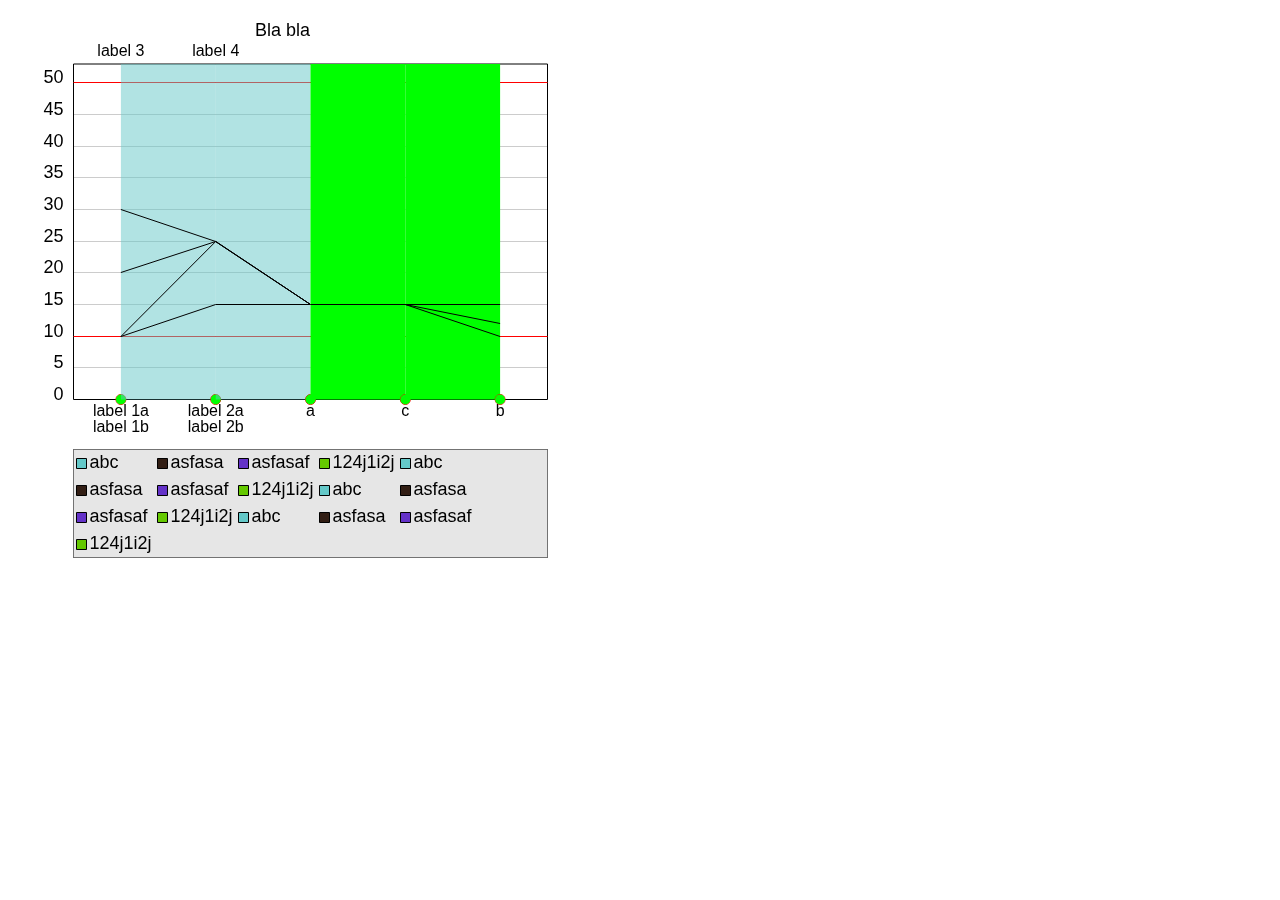
<file: node_modules/chartjs/index.html>
<!DOCTYPE html>
<html lang="en">
  <head>
    <title></title>
  </head>
  <body>
    <canvas id="draw" width="550px" height="550px"></canvas>
    <script src="chart.js"></script>
    <script type="text/javascript">
    var data = {
      labels: [],
      data: [],
      fillColor: [],
      strokeColor: []
    }
    for (var ind = 0; ind < 10; ++ind) {
      data.labels.push('Label');
      if (ind  % 3 == 0) data.data.push(Math.random() * 10000); else
      data.data.push([Math.random() * 10000,Math.random() * 10000]);
      var r = Math.floor(Math.random() * 256)
      var g = Math.floor(Math.random() * 256)
      var b = Math.floor(Math.random() * 256)
      r+= ','
      g+=','
      data.fillColor.push('rgb(' + r + g + b + ')');
      data.strokeColor.push('rgb(' + r + g + b + ')');
    }

    var canvas;
    var c = new BarChart((canvas = document.getElementById('draw')).getContext('2d'),{
      fillColorBackground: 'rgb(255, 255, 255)',
      fillColorBars: 'rgba(180, 180, 180, 0.30)',
      //fontWeight: 'lighter',
      fontSizeTitle: 18,
      fontSizeLabels: 16,
      fontSizeAxes: 18,
      paddingPercentBars: 0.3,
      maxWidthBars: 100,
      paddingPercentTicks: 1.0,
      //barStyle: 'error',
      barStyle: 'line',
      //scaleStyle: 'log2',
      radiusDot: 0,
      fillRegion: 'background',
      // tickFormatter: (tick) => {
      //   if (tick >= 1000) {
      //     return (tick / 1000) + 'k';
      //   }
      //   return tick;
      // },
      // tickFormatterMeasure: '##k'
    });
    /*c.update({
      //title: 'Graph 1: Processor Results',
      xAxis: 'Machines',
      yAxis: 'Seconds',
      labels: [ '1', '2', '4', '8', '16', '32', '64', '128', '256', '512', '1024' ],
    data:
     [ [ 102.56, 101.992, 101.68, 102.374, 102.416 ],
       [ 53.267, 53.278, 53.865, 53.593, 53.251 ],
       [ 28.564, 29.282, 28.361, 28.347, 28.726 ],
       [ 16.982, 21.037, 17.063, 16.841, 17.075 ],
       [ 11.201, 11.122, 11.289, 10.767, 10.577, 10.547 ],
       [ 8.527, 7.918, 8.006, 7.514, 7.344 ],
       [ 7.017, 6.256, 5.887, 6.082, 6.051 ],
       [ 7.175, 6.641, 6.155, 7.154, 6.571 ],
       [ 6.737, 9.314, 8.515, 6.83, 8.124 ],
       [ 7.044, 7.432, 7.362, 6.913, 7.453 ],
       [ 8.154, 7.82, 8.565, 10.645, 9.04 ] ],
    meta:
     [ { average: 102.204, sd: 0.361, tests: 5, se: 0.161 },
       { average: 53.451, sd: 0.272, tests: 5, se: 0.122 },
       { average: 28.656, sd: 0.383, tests: 5, se: 0.171 },
       { average: 17.8, sd: 1.812, tests: 5, se: 0.81 },
       { average: 10.917, sd: 0.327, tests: 6, se: 0.134 },
       { average: 7.862, sd: 0.462, tests: 5, se: 0.207 },
       { average: 6.259, sd: 0.444, tests: 5, se: 0.198 },
       { average: 6.739, sd: 0.43, tests: 5, se: 0.193 },
       { average: 7.904, sd: 1.11, tests: 5, se: 0.496 },
       { average: 7.241, sd: 0.246, tests: 5, se: 0.11 },
       { average: 8.845, sd: 1.105, tests: 5, se: 0.494 } ] })*/
    /*c.update({
      labels: ['testtesttest', 'testtestesttetest', 'stesttesttest', 'testtesttesttest', 'testtesttesttest'],
      xAxis:'WWWWWWWWW',
      data: [0.04, 0.05, 0.05, 0.04, 0.04],
      //balls: [{ radius: 5, fill: 'rgb(0,255,0)', stroke: 'rgb(255,0,0)', value: 0 },{ radius: 5, fill: 'rgb(0,255,0)', stroke: 'rgb(255,0,0)', value: 0 },{ radius: 5, fill: 'rgb(0,255,0)', stroke: 'rgb(255,0,0)', value: 0 },{ radius: 5, fill: 'rgb(0,255,0)', stroke: 'rgb(255,0,0)', value: 0 },{ radius: 5, fill: 'rgb(0,255,0)', stroke: 'rgb(255,0,0)', value: 0 }],
    })*/
    //c.update(data);
    //show current value on top of bar
    c.update({
      labels: [['label 1a', 'label 1b'], ['label 2a','label 2b'], 'a', 'c','b'],
      data: [[20, 30, 10, 10], [25, 25, 15, 25], 15,15, [10,12,15]],
      hints: [['bla\nblalas','bla1','bla3','bla4'],['1bla','bala1','bala3','bala4']],
      dataTags: [['long tag tesasster more', 'b', 'c', 'd'], ['a', 'b', 'c', 'd']],
      hints: ['Testing', 'Testing2', 'Testing3'],
      topLabels: ['label 3', 'label 4'],
      fillColor: [['rgba(100, 200, 200, 0.5)', 'rgba(50, 30, 20, 0.5)', 'rgba(100, 50, 200, 0.5)', 'rgba(100, 200, 0, 0.5)'],['rgba(100, 200, 200, 0.5)', 'rgba(50, 30, 20, 0.5)', 'rgba(100, 50, 200, 0.5)', 'rgba(100, 200, 0, 0.5)']],
      legend: [
        { color: 'rgba(100, 200, 200, 1)', label: 'abc' },
        { color: 'rgba(50, 30, 20, 1)', label: 'asfasa' },
        { color: 'rgba(100, 50, 200, 1)', label: 'asfasaf' },
        { color: 'rgba(100, 200, 0, 1)', label: '124j1i2j' },
        { color: 'rgba(100, 200, 200, 1)', label: 'abc' },
        { color: 'rgba(50, 30, 20, 1)', label: 'asfasa' },
        { color: 'rgba(100, 50, 200, 1)', label: 'asfasaf' },
        { color: 'rgba(100, 200, 0, 1)', label: '124j1i2j' },
        { color: 'rgba(100, 200, 200, 1)', label: 'abc' },
        { color: 'rgba(50, 30, 20, 1)', label: 'asfasa' },
        { color: 'rgba(100, 50, 200, 1)', label: 'asfasaf' },
        { color: 'rgba(100, 200, 0, 1)', label: '124j1i2j' },
        { color: 'rgba(100, 200, 200, 1)', label: 'abc' },
        { color: 'rgba(50, 30, 20, 1)', label: 'asfasa' },
        { color: 'rgba(100, 50, 200, 1)', label: 'asfasaf' },
        { color: 'rgba(100, 200, 0, 1)', label: '124j1i2j' }
      ],
      bars: [{ style: 'rgb(255, 0, 0)', value: 50 },{ style: 'rgb(255, 0, 0)', value: 10 }],
      balls: [{ radius: 5, fill: 'rgb(0,255,0)', stroke: 'rgb(255,0,0)', value: 0 },{ radius: 5, fill: 'rgb(0,255,0)', stroke: 'rgb(255,0,0)', value: 0 },{ radius: 5, fill: 'rgb(0,255,0)', stroke: 'rgb(255,0,0)', value: 0 },{ radius: 5, fill: 'rgb(0,255,0)', stroke: 'rgb(255,0,0)', value: 0 },{ radius: 5, fill: 'rgb(0,255,0)', stroke: 'rgb(255,0,0)', value: 0 }],
      title:'Bla bla'
    });
    canvas.addEventListener('mousemove', function(e) {
      var rect = canvas.getBoundingClientRect();
      c.mousemove(e.clientX - rect.left, e.clientY - rect.top);
      //console.log(c.labelPositions)
      console.log(c.fillRegions)
    });
    </script>
  </body>
</html>
</file>
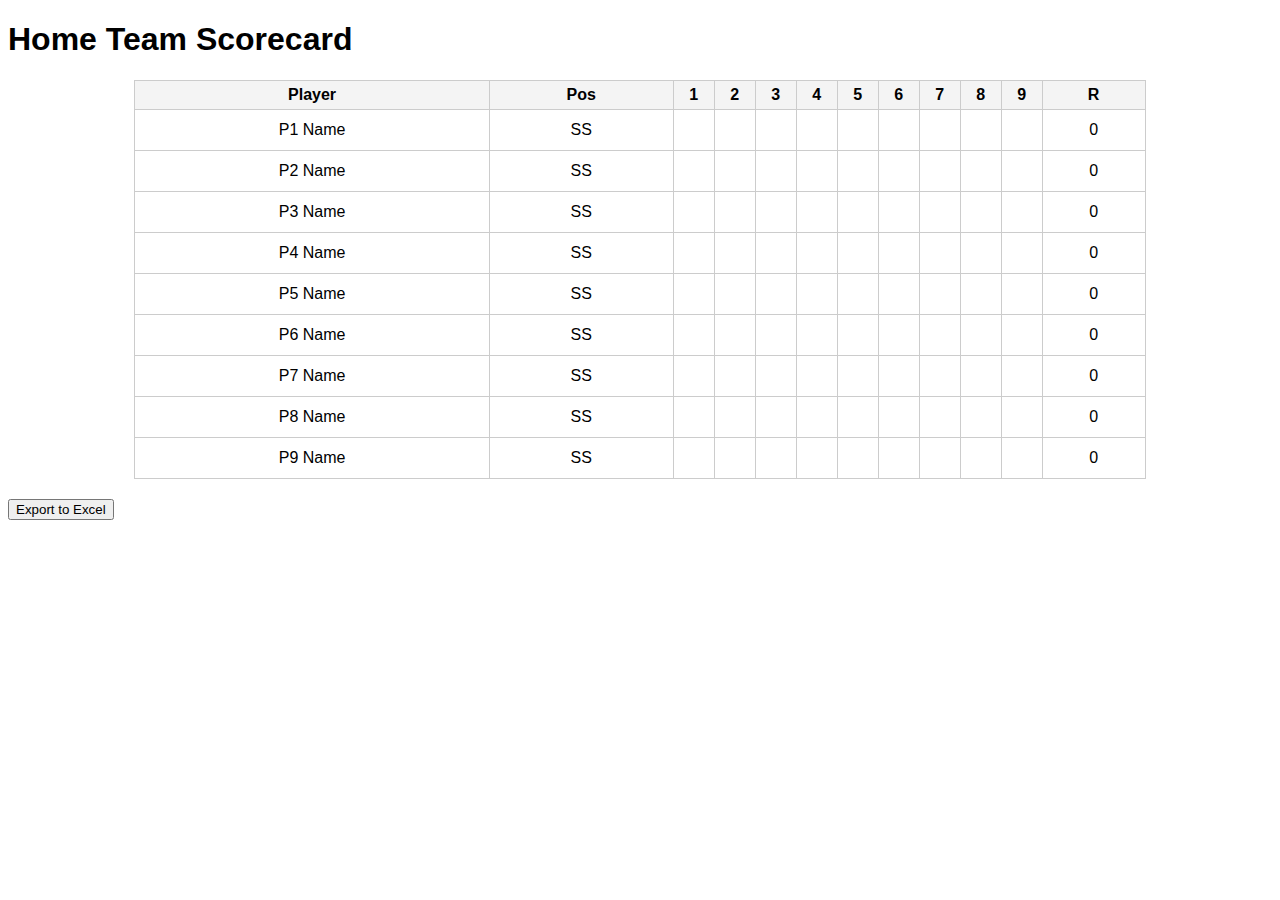
<file: baseball-scorecard.html>
<!DOCTYPE html>
<html lang="en">
<head>
    <meta charset="UTF-8">
    <meta name="viewport" content="width=device-width, initial-scale=1.0">
    <title>Home Team Baseball Scorecard</title>
    <link rel="stylesheet" href="/CSS/style.css">
    <script defer src="/JavaScript/script.js"></script>
</head>
<body>
    <div class="scorecard-container">
        <h1>Home Team Scorecard</h1>

        <table>
            <thead>
                <tr>
                    <th>Player</th>
                    <th>Pos</th>
                    <th>1</th><th>2</th><th>3</th><th>4</th><th>5</th>
                    <th>6</th><th>7</th><th>8</th><th>9</th>
                    <th>R</th>
                </tr>
            </thead>
            <tbody id="lineup-body"></tbody>
        </table>

        <button onclick="exportToExcel()">Export to Excel</button>
    </div>
</body>
</html>
</file>
<file: CSS/style.css>
body {
    font-family: sans-serif;
}

table {
    border-collapse: collapse;
    width: 80%;
    margin: 20px auto;
}

th, td {
    border: 1px solid #ccc;
    padding: 5px;
    text-align: center;
}

th {
    background-color: #f4f4f4;
}

.at-bat-cell {
    width: 30px;
    height: 30px;
}
</file>
